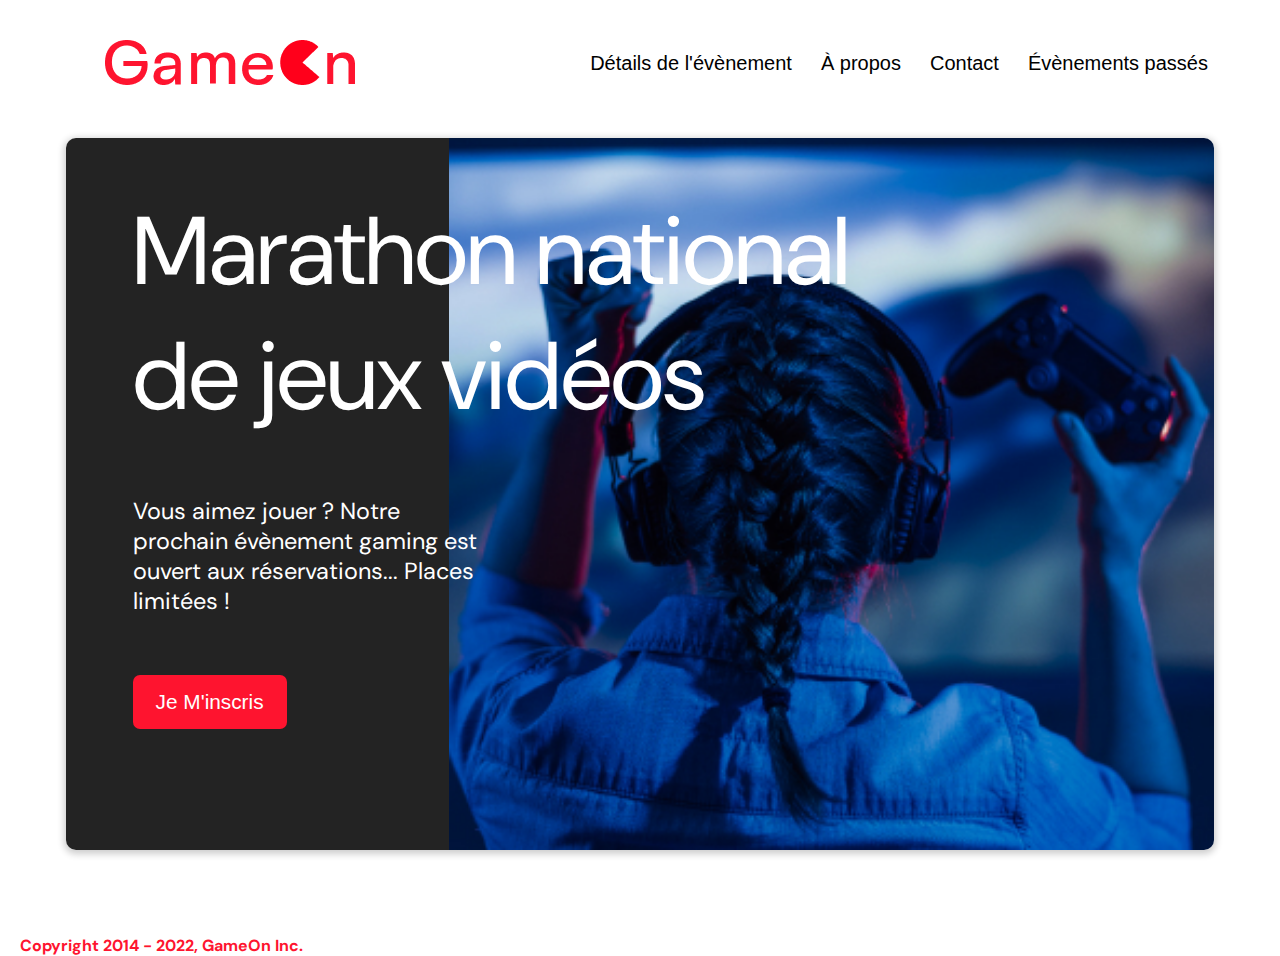
<file: index.html>
<!DOCTYPE html>
<html lang="en">

<head>
  <meta charset="utf-8" />
  <title>Reservation</title>
  <meta name="viewport" content="width=device-width,initial-scale=1">
  <link rel="stylesheet" href="style.css">
  <link rel="stylesheet" href="https://cdnjs.cloudflare.com/ajax/libs/font-awesome/6.7.2/css/all.min.css"
    integrity="sha512-Evv84Mr4kqVGRNSgIGL/F/aIDqQb7xQ2vcrdIwxfjThSH8CSR7PBEakCr51Ck+w+/U6swU2Im1vVX0SVk9ABhg=="
    crossorigin="anonymous" referrerpolicy="no-referrer">
  <link href="https://fonts.googleapis.com/css?family=DM+Sans" rel="stylesheet">
</head>

<body>
  <!-- En tête -->
  <header class="topnav" id="myTopnav">
    <div class="header-logo">
      <img alt="logo" src="./assets/images/logo.png" width="auto" height="auto">
    </div>

    <button class="icon" id="menu-button">
      <i class="fa-solid fa-bars"></i>
    </button>

    <div class="main-navbar">
      <a href="#"><span>Détails de l'évènement</span></a>
      <a href="#"><span>À propos</span></a>
      <a href="#"><span>Contact</span></a>
      <a href="#"><span>Évènements passés</span></a>
    </div>
  </header>

  <main>
    <!-- Page d'accueil -->
    <div class="hero-section" id="myHero-section">
      <div class="hero-content">
        <h1 class="hero-headline">
          Marathon national<br>
          de jeux vidéos
        </h1>
        <p class="hero-text">
          Vous aimez jouer ? Notre prochain évènement gaming est ouvert
          aux réservations... Places limitées !
        </p>
        <button class="btn-signup modal-btn">
          je m'inscris
        </button>
      </div>
      <div class="hero-img">
        <img src="./assets/images/bg_img.jpg" alt="img" />
      </div>
      <button class="btn-signup modal-btn">
        je m'inscris
      </button>
    </div>

    <!-- The Modal -->
    <div id="modal" class="bground">
      <div class="content">
        <span class="close" id="closeModal"></span>
        <form name="reserve">
          <div class="formData">
            <p class="text-label">Prénom</p>
            <input class="text-control input-error" type="text" id="first" name="first" /><br>
            <span class="text-error">Le prénom doit contenir au moins 2 caractères</span>
          </div>
          <div class="formData">
            <p class="text-label">Nom</p>
            <input class="text-control input-error" type="text" id="last" name="last" /><br>
            <span class="text-error">Le nom doit contenir au moins 2 caractères</span>
          </div>
          <div class="formData">
            <p class="text-label">E-mail</p>
            <input class="text-control input-error" type="email" id="email" name="email" /><br>
            <span class="text-error">Veuillez entrer un e-mail valide</span>
          </div>
          <div class="formData">
            <p class="text-label">Date de naissance</p>
            <input class="text-control input-error" type="date" id="birthdate" name="birthdate" /><br>
            <span class="text-error">Veuillez entrer votre date de naissance</span>
          </div>
          <div class="formData">
            <p class="text-label">À combien de tournois GameOn avez-vous déjà participé ?</p>
            <input type="number" class="text-control input-error" id="quantity" name="quantity" min="0" max="99">
            <span class="text-error">Veuillez entrer un nombre entre 0 et 99</span>
          </div>

          <div class="radio-option">
            <p class="text-label">A quel tournoi souhaitez-vous participer cette année ?</p>
            <div class="formData">
              <input class="checkbox-input" type="radio" id="location1" name="location" value="New York" />
              <label class="checkbox-label" for="location1">
                <span class="checkbox-icon"></span>
                New York</label>
              <input class="checkbox-input" type="radio" id="location2" name="location" value="San Francisco" />
              <label class="checkbox-label" for="location2">
                <span class="checkbox-icon"></span>
                San Francisco</label>
              <input class="checkbox-input" type="radio" id="location3" name="location" value="Seattle" />
              <label class="checkbox-label" for="location3">
                <span class="checkbox-icon"></span>
                Seattle</label>
              <input class="checkbox-input" type="radio" id="location4" name="location" value="Chicago" />
              <label class="checkbox-label" for="location4">
                <span class="checkbox-icon"></span>
                Chicago</label>
              <input class="checkbox-input" type="radio" id="location5" name="location" value="Boston" />
              <label class="checkbox-label" for="location5">
                <span class="checkbox-icon"></span>
                Boston</label>
              <input class="checkbox-input" type="radio" id="location6" name="location" value="Portland" />
              <label class="checkbox-label" for="location6">
                <span class="checkbox-icon"></span>
                Portland</label>
              <span class="text-error" id="location-error">Veuillez indiqué votre localisation</span>
            </div>
          </div>

          <div class="formData">
            <input class="checkbox-input" type="checkbox" id="checkbox1" checked />
            <label class="checkbox2-label" for="checkbox1" required>
              <span class="checkbox-icon"></span>
              J'ai lu et accepté les conditions d'utilisation.
              <span class="text-error" id="checkbox1-error">Vous devez vérifier que vous acceptez les termes et
                conditions.</span>
            </label>
            <br>
            <input class="checkbox-input" type="checkbox" id="checkbox2" />
            <label class="checkbox2-label" for="checkbox2">
              <span class="checkbox-icon"></span>
              Je souhaite être prévenu des prochains évènements.
            </label>
            <br>
          </div>
          <input class="btn-submit" type="button" value="C'est parti" />
        </form>

        <div id="confirmation">
          <div class="confirmationMessage">
            <p>Merci pour votre inscription</p>
          </div>
          <button class="btn-submit" id="closeModal" onclick="closeModal()">Fermer</button>
        </div>
      </div>
    </div>
  </main>

  <footer id="myFooter">
    <p class="copyrights">
      Copyright 2014 - 2022, GameOn Inc.
    </p>
  </footer>
  <script src="main.js"></script>
</body>

</html>
</file>
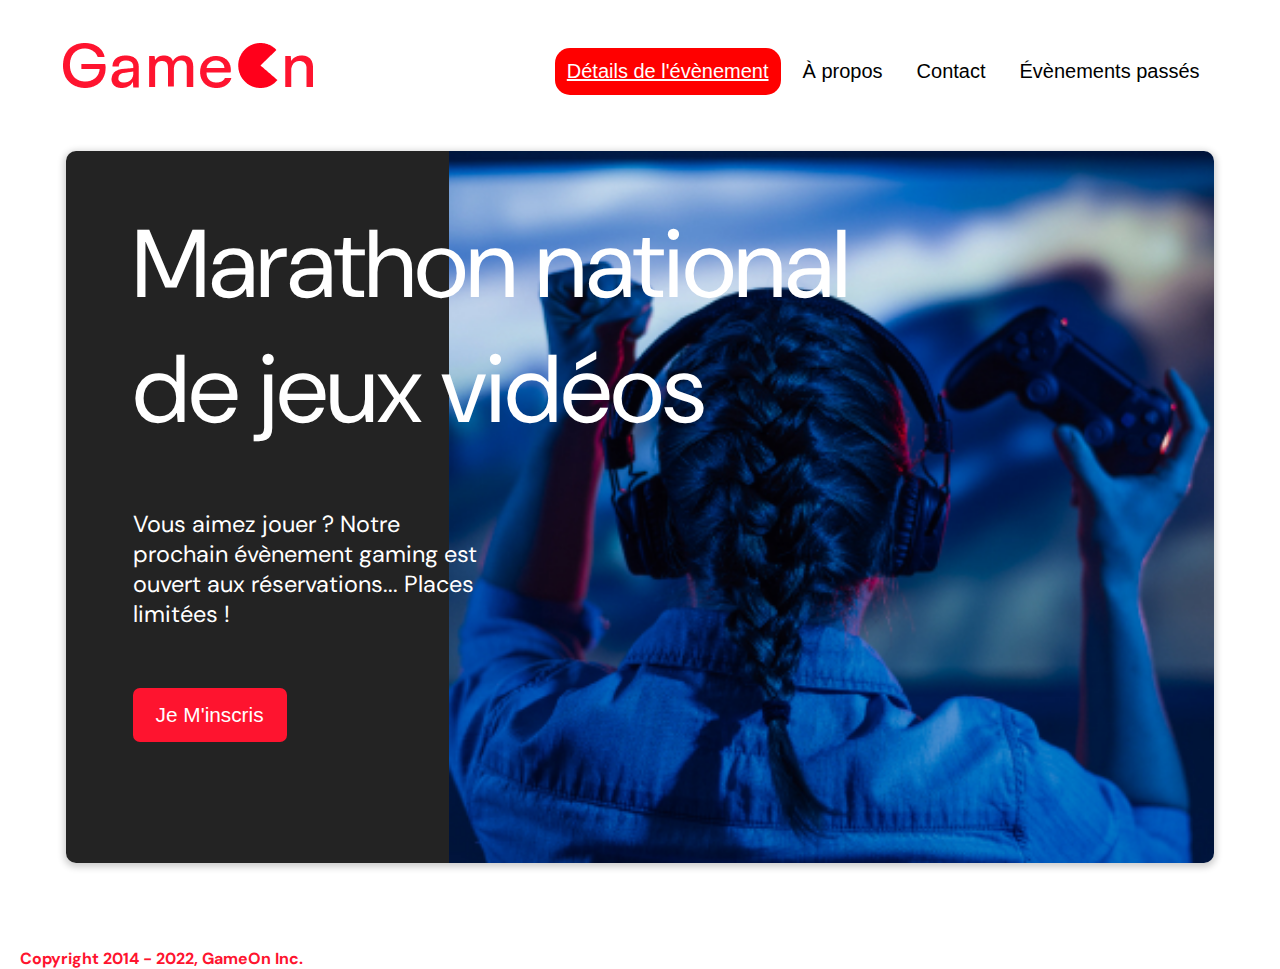
<file: starterOnly/index.html>
<!DOCTYPE html>
<html lang="en">

<head>
  <meta charset="utf-8">
  <title>Reservation</title>
  <meta name="viewport" content="width=device-width,initial-scale=1">
  <link rel="stylesheet" href="modal.css">
  <link rel="stylesheet" href="https://cdnjs.cloudflare.com/ajax/libs/font-awesome/4.7.0/css/font-awesome.min.css">
  <link href="https://fonts.googleapis.com/css?family=DM+Sans" rel="stylesheet">
</head>

<body>
  <div class="topnav" id="myTopnav">
    <div class="header-logo">
      <img alt="logo" src="logo.png" width="auto" height="auto">
    </div>

    <div class="main-navbar">
      <a href="#" class="active"><span>Détails de l'évènement</span></a>
      <a href="#"><span>À propos</span></a>
      <a href="#"><span>Contact</span></a>
      <a href="#"><span>Évènements passés</span></a>
      <a href="javascript:void(0);" class="icon" onclick="editNav()">
        <i class="fa fa-bars"></i>
      </a>
    </div>
  </div>

  <main>
    <div class="hero-section" id="myHero-section">
      <div class="hero-content">
        <h1 class="hero-headline">
          Marathon national<br>
          de jeux vidéos
        </h1>
        <p class="hero-text">
          Vous aimez jouer ? Notre prochain évènement gaming est ouvert
          aux réservations... Places limitées !
        </p>
        <button class="btn-signup modal-btn">
          je m'inscris
        </button>
      </div>
      <div class="hero-img">
        <img src="./bg_img.jpg" alt="img">
      </div>
      <button class="btn-signup modal-btn">
        je m'inscris
      </button>
    </div>

    <div class="bground" id="formModal">
      <div class="content">
        <span class="close" id="closeModal"></span>
        <div class="modal-body">
          <form name="reserve">
            <div class="formData">
              <p class="text-label">Prénom</p>
              <input class="text-control" type="text" id="first" name="first"><br>
              <span class="text-error input-error">Le prénom doit contenir au moins 2 caractères</span>
            </div>
            <div class="formData">
              <p class="text-label">Nom</p>
              <input class="text-control" type="text" id="last" name="last"><br>
              <span class="text-error" class="input-error">Le nom doit contenir au moins 2
                caractères</span>
            </div>
            <div class="formData">
              <p class="text-label">E-mail</p>
              <input class="text-control" type="email" id="email" name="email"><br>
              <span class="text-error input-error">Veuillez entrer un e-mail valide</span>
            </div>
            <div class="formData">
              <p class="text-label">Date de naissance</p>
              <input class="text-control" type="date" id="birthdate" name="birthdate"><br>
              <span class="text-error input-error">Veuillez entrer votre date de naissance</span>
            </div>
            <div class="formData">
              <p class="text-label">À combien de tournois GameOn avez-vous déjà participé ?</p>
              <input type="number" class="text-control" id="quantity" name="quantity" min="0" max="99">
              <span class="text-error input-error">Veuillez entrer un nombre entre 0 et 99</span>
            </div>

            <div class="radio-option">
              <p class="text-label">A quel tournoi souhaitez-vous participer cette année ?</p>
              <div class="formData">
                <input class="checkbox-input" type="radio" id="location1" name="location" value="New York">
                <label class="checkbox-label" for="location1">
                  <span class="checkbox-icon"></span>
                  New York</label>
                <input class="checkbox-input" type="radio" id="location2" name="location" value="San Francisco">
                <label class="checkbox-label" for="location2">
                  <span class="checkbox-icon"></span>
                  San Francisco</label>
                <input class="checkbox-input" type="radio" id="location3" name="location" value="Seattle">
                <label class="checkbox-label" for="location3">
                  <span class="checkbox-icon"></span>
                  Seattle</label>
                <input class="checkbox-input" type="radio" id="location4" name="location" value="Chicago">
                <label class="checkbox-label" for="location4">
                  <span class="checkbox-icon"></span>
                  Chicago</label>
                <input class="checkbox-input" type="radio" id="location5" name="location" value="Boston">
                <label class="checkbox-label" for="location5">
                  <span class="checkbox-icon"></span>
                  Boston</label>
                <input class="checkbox-input" type="radio" id="location6" name="location" value="Portland">
                <label class="checkbox-label" for="location6">
                  <span class="checkbox-icon"></span>
                  Portland</label>
                <span class="text-error input-error" id="location-error">Veuillez indiqué votre
                  localisation</span>
              </div>
            </div>

            <div class="formData">
              <input class="checkbox-input" type="checkbox" id="checkbox1" checked>
              <label class="checkbox2-label" for="checkbox1" required>
                <span class="checkbox-icon"></span>
                J'ai lu et accepté les conditions d'utilisation.
                <span class="text-error input-error" id="checkbox1-error">Vous devez vérifier que vous
                  acceptez les termes et
                  conditions.</span>
              </label>
              <br>
              <input class="checkbox-input" type="checkbox" id="checkbox2">
              <label class="checkbox2-label" for="checkbox2">
                <span class="checkbox-icon"></span>
                Je souhaite être prévenu des prochains évènements.
              </label>
              <br>
            </div>
            <input class="btn-submit" type="button" class="button" onclick="submitForm()" value="C'est parti">
          </form>
        </div>
      </div>
    </div>

    <div class="bground" id="confirmationModal">
      <div class="content confirmModal">
        <span id="closeModal" class="close"></span>
        <p>Merci pour votre inscription</p>
        <input class="btn-submit" type="submit" class="button" value="Fermer">
      </div>
    </div>
  </main>

  <footer id="myFooter">
    <p class="copyrights">
      Copyright 2014 - 2022, GameOn Inc.
    </p>
  </footer>
  <script src="modal.js"></script>
</body>

</html>
</file>
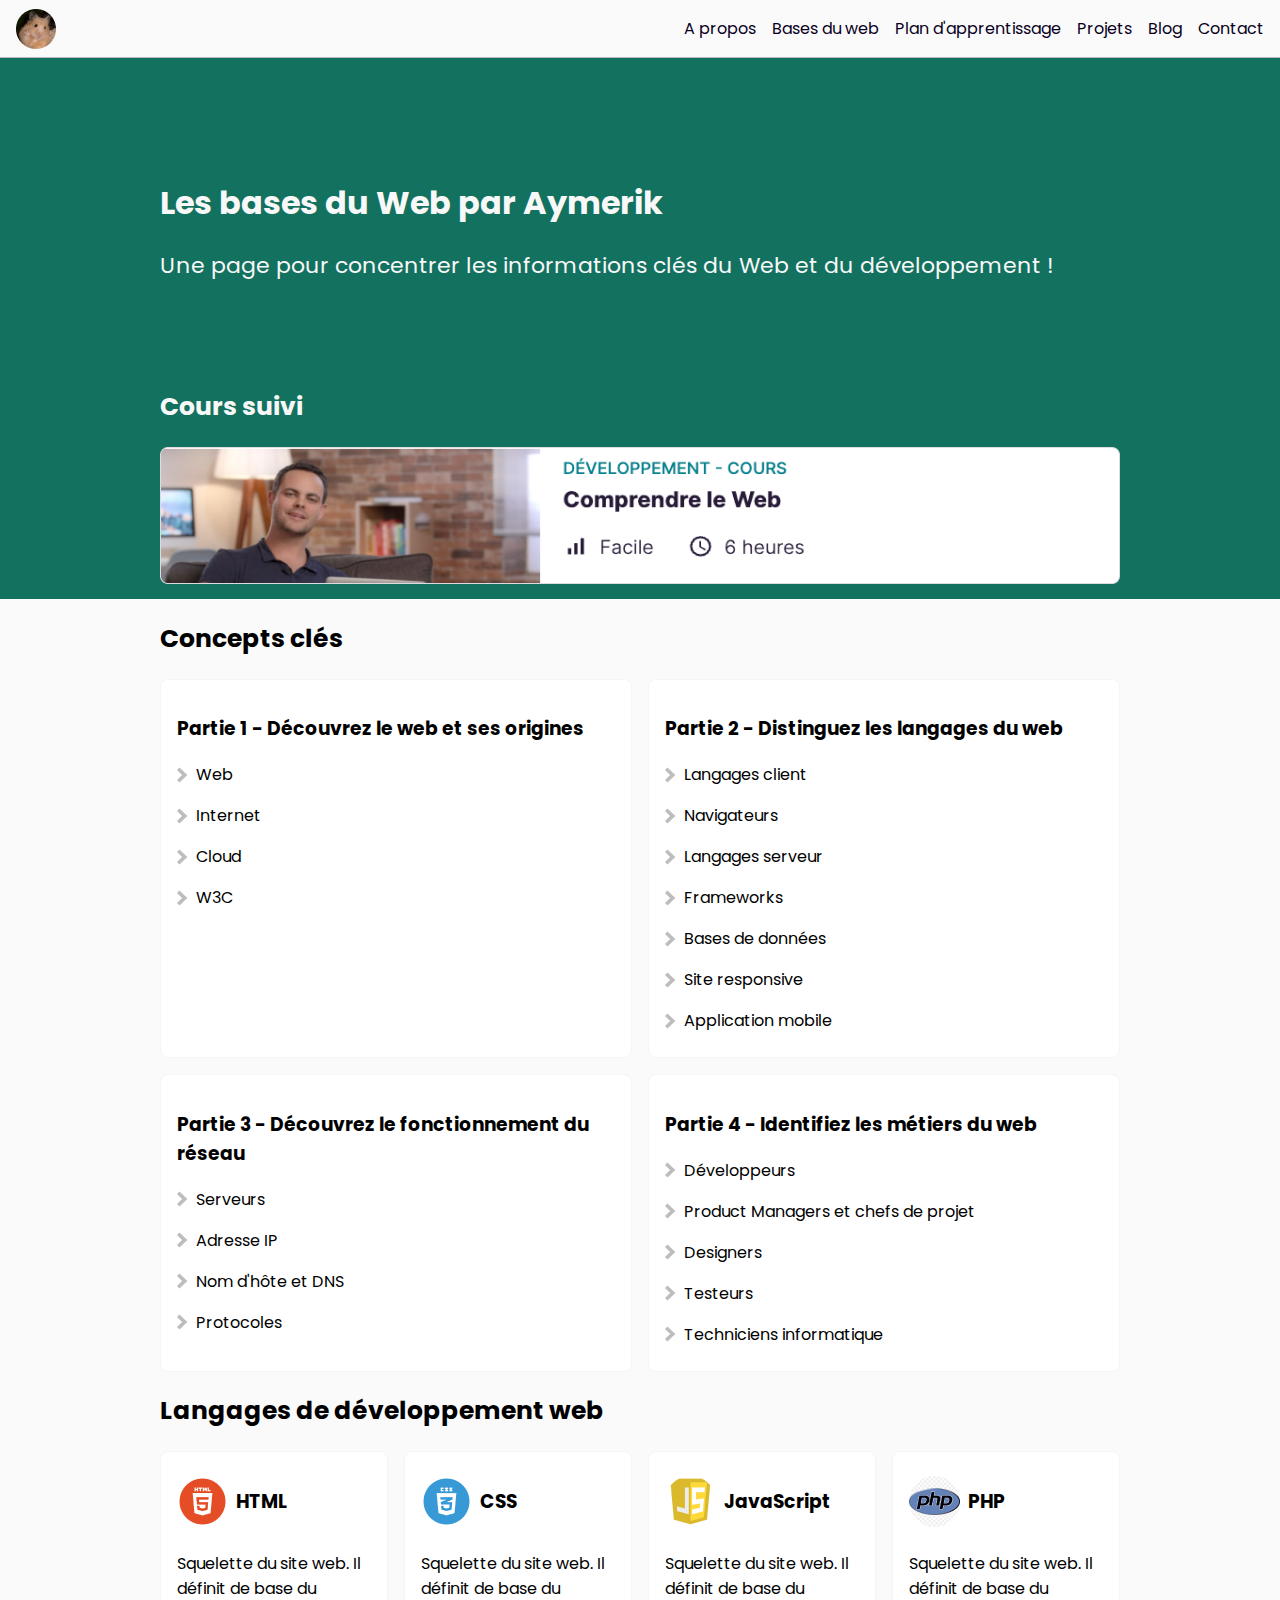
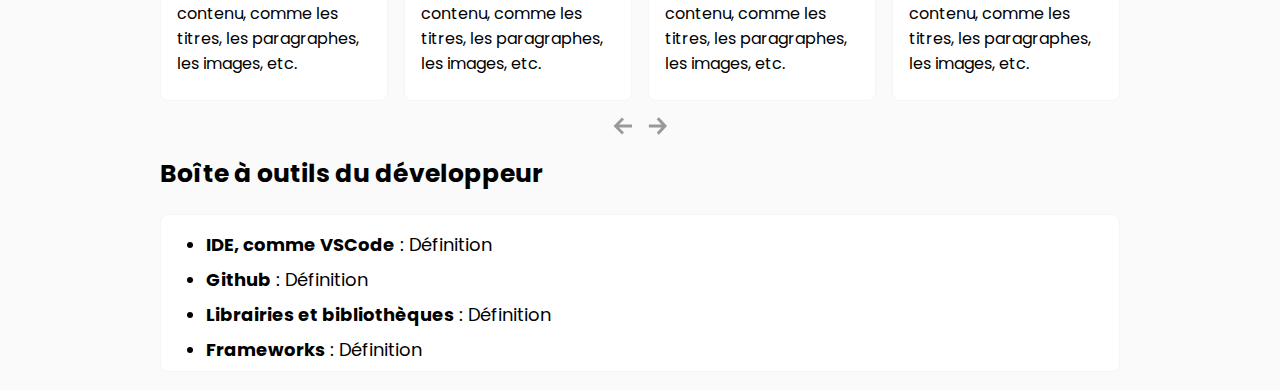
<file: webinaire-HTML-CSS-JS/index.html>
<!DOCTYPE html>
<html lang="fr">
<head>
    <meta charset="UTF-8">
    <meta name="viewport" content="width=device-width, initial-scale=1.0">
    <title>Mon tableau de bord</title>
    <link rel="stylesheet" href="style.css">
</head>
<body>
    <nav>
        <img src="img/avatar.png" alt="Avatar">

        <ul id="menu">
            <li><a href="#">A propos</a></li>
            <li><a href="#">Bases du web</a></li>
            <li><a href="#">Plan d'apprentissage</a></li>
            <li><a href="#">Projets</a></li>
            <li><a href="#">Blog</a></li>
            <li><a href="#">Contact</a></li>
        </ul>
    </nav>

    <header>
        <div class="header-content">
            <h1>Les bases du Web par Aymerik</h1>
            <p class="subtitle">Une page pour concentrer les informations clés du Web et du développement !</p>

            <h2 class="title-header">Cours suivi</h2>
            <img class="course-image" src="img/cours.png" alt="Cours Comprendre le web">
        </div>
    </header>

    <section id="concepts">
        <h2>Concepts clés</h2>

        <div class="flex-concepts">
            <article class="card">
                <h3>Partie 1 - Découvrez le web et ses origines</h3>
                <div class="definition">
                    <div class="title-definition">
                        <img src="img/ferme.png" alt="Ouvrir la définition">
                        <h4>Web</h4>
                    </div>
                    <p class="content-definition">Contenu définition</p>
                </div>
                <div class="definition">
                    <div class="title-definition">
                        <img src="img/ferme.png" alt="Ouvrir la définition">
                        <h4>Internet</h4>
                    </div>
                    <p class="content-definition">Contenu définition</p>
                </div>
                <div class="definition">
                    <div class="title-definition">
                        <img src="img/ferme.png" alt="Ouvrir la définition">
                        <h4>Cloud</h4>
                    </div>
                    <p class="content-definition">Contenu définition</p>
                </div>
                <div class="definition">
                    <div class="title-definition">
                        <img src="img/ferme.png" alt="Ouvrir la définition">
                        <h4>W3C</h4>
                    </div>
                    <p class="content-definition">Contenu définition</p>
                </div>
            </article>
            <article class="card">
                <h3>Partie 2 - Distinguez les langages du web</h3>
                <div class="definition">
                    <div class="title-definition">
                        <img src="img/ferme.png" alt="Ouvrir la définition">
                        <h4>Langages client</h4>
                    </div>
                    <p class="content-definition">Contenu définition</p>
                </div>
                <div class="definition">
                    <div class="title-definition">
                        <img src="img/ferme.png" alt="Ouvrir la définition">
                        <h4>Navigateurs</h4>
                    </div>
                    <p class="content-definition">Contenu définition</p>
                </div>
                <div class="definition">
                    <div class="title-definition">
                        <img src="img/ferme.png" alt="Ouvrir la définition">
                        <h4>Langages serveur</h4>
                    </div>
                    <p class="content-definition">Contenu définition</p>
                </div>
                <div class="definition">
                    <div class="title-definition">
                        <img src="img/ferme.png" alt="Ouvrir la définition">
                        <h4>Frameworks</h4>
                    </div>
                    <p class="content-definition">Contenu définition</p>
                </div>
                <div class="definition">
                    <div class="title-definition">
                        <img src="img/ferme.png" alt="Ouvrir la définition">
                        <h4>Bases de données</h4>
                    </div>
                    <p class="content-definition">Contenu définition</p>
                </div>
                <div class="definition">
                    <div class="title-definition">
                        <img src="img/ferme.png" alt="Ouvrir la définition">
                        <h4>Site responsive</h4>
                    </div>
                    <p class="content-definition">Contenu définition</p>
                </div>
                <div class="definition">
                    <div class="title-definition">
                        <img src="img/ferme.png" alt="Ouvrir la définition">
                        <h4>Application mobile</h4>
                    </div>
                    <p class="content-definition">Contenu définition</p>
                </div>
            </article>
            <article class="card">
                <h3>Partie 3 - Découvrez le fonctionnement du réseau</h3>
                <div class="definition">
                    <div class="title-definition">
                        <img src="img/ferme.png" alt="Ouvrir la définition">
                        <h4>Serveurs</h4>
                    </div>
                    <p class="content-definition">Contenu définition</p>
                </div>
                <div class="definition">
                    <div class="title-definition"> 
                        <img src="img/ferme.png" alt="Ouvrir la définition">
                        <h4>Adresse IP</h4>
                    </div>
                    <p class="content-definition">Contenu définition</p>
                </div>
                <div class="definition">
                    <div class="title-definition">
                        <img src="img/ferme.png" alt="Ouvrir la définition">
                        <h4>Nom d'hôte et DNS</h4>
                    </div>
                    <p class="content-definition">Contenu définition</p>
                </div>
                <div class="definition">
                    <div class="title-definition">
                        <img src="img/ferme.png" alt="Ouvrir la définition">
                        <h4>Protocoles</h4>
                    </div>
                    <p class="content-definition">Contenu définition</p>
                </div>
            </article>
            <article class="card">
                <h3>Partie 4 - Identifiez les métiers du web</h3>
                <div class="definition">
                    <div class="title-definition">
                        <img src="img/ferme.png" alt="Ouvrir la définition">
                        <h4>Développeurs</h4>
                    </div>
                    <p class="content-definition">Contenu définition</p>
                </div>
                <div class="definition">
                    <div class="title-definition">
                        <img src="img/ferme.png" alt="Ouvrir la définition">
                        <h4>Product Managers et chefs de projet</h4>
                    </div>
                    <p class="content-definition">Contenu définition</p>
                </div>
                <div class="definition">
                    <div class="title-definition">
                        <img src="img/ferme.png" alt="Ouvrir la définition">
                        <h4>Designers</h4>
                    </div>
                    <p class="content-definition">Contenu définition</p>
                </div>
                <div class="definition">
                    <div class="title-definition">
                        <img src="img/ferme.png" alt="Ouvrir la définition">
                        <h4>Testeurs</h4>
                    </div>
                    <p class="content-definition">Contenu définition</p>
                </div>
                <div class="definition">
                    <div class="title-definition">
                        <img src="img/ferme.png" alt="Ouvrir la définition">
                        <h4>Techniciens informatique</h4>
                    </div>
                    <p class="content-definition">Contenu définition</p>
                </div>
            </article>
        </div>
    </section>
    
    <section id="languages">
        <h2>Langages de développement web</h2>

        <div class="flex-languages">
            <div class="languages-content">
                <article class="card">
                    <div class="language-title">
                        <img src="img/html.png" alt="HTML">
                        <h3>HTML</h3>
                    </div>
                    <p>Squelette du site web. Il définit de base du contenu, comme les titres, les paragraphes, les images, etc.</p>
                </article>
                <article class="card">
                    <div class="language-title">
                        <img src="img/css.png" alt="CSS">
                        <h3>CSS</h3>
                    </div>
                    <p>Squelette du site web. Il définit de base du contenu, comme les titres, les paragraphes, les images, etc.</p>
                </article>
                <article class="card">
                    <div class="language-title">
                        <img src="img/js.png" alt="JavaScript">
                        <h3>JavaScript</h3>
                    </div>
                    <p>Squelette du site web. Il définit de base du contenu, comme les titres, les paragraphes, les images, etc.</p>
                </article>
                <article class="card">
                    <div class="language-title">
                        <img src="img/php.png" alt="PHP">
                        <h3>PHP</h3>
                    </div>
                    <p>Squelette du site web. Il définit de base du contenu, comme les titres, les paragraphes, les images, etc.</p>
                </article>
                <article class="card">
                    <div class="language-title">
                        <img src="img/python.png" alt="Python">
                        <h3>Python</h3>
                    </div>
                    <p>Squelette du site web. Il définit de base du contenu, comme les titres, les paragraphes, les images, etc.</p>
                </article>
                <article class="card">
                    <div class="language-title">
                        <img src="img/c.png" alt="C#">
                        <h3>C#</h3>
                    </div>
                    <p>Squelette du site web. Il définit de base du contenu, comme les titres, les paragraphes, les images, etc.</p>
                </article>
                <article class="card">
                    <div class="language-title">
                        <img src="img/java.png" alt="Java">
                        <h3>Java</h3>
                    </div>
                    <p>Squelette du site web. Il définit de base du contenu, comme les titres, les paragraphes, les images, etc.</p>
                </article>
                <article class="card">
                    <div class="language-title">
                        <img src="img/sql.png" alt="SQL">
                        <h3>SQL</h3>
                    </div>
                    <p>Squelette du site web. Il définit de base du contenu, comme les titres, les paragraphes, les images, etc.</p>
                </article>
            </div>
        </div>
        <div class="slider-arrows">
            <img src="img/gauche.png" alt="Précédent" id="left">
            <img src="img/droite.png" alt="Suivant" id="right">
        </div>
    </section>

    <section id="tools">
        <h2>Boîte à outils du développeur</h2>

        <ul class="card">
            <li><strong>IDE, comme VSCode</strong> : Définition</li>
            <li><strong>Github</strong> : Définition</li>
            <li><strong>Librairies et bibliothèques</strong> : Définition</li>
            <li><strong>Frameworks</strong> : Définition</li>
        </ul>
    </section>
    <script src="script.js"></script>
</body>
</html>
</file>
<file: style.css>
main-nav:root {
  --font-default: "DM Sans", Arial, Helvetica, sans-serif;
  --font-slab: var(--font-default);
  --modal-duration: 0.8s;
}

* {
  box-sizing: border-box;
  margin: 0;
  padding: 0;
}

/* Landing Page */

body {
  /*margin: 0;*/
  display: flex;
  flex-direction: column;
  /*background-image: url("background.png");*/
  font-family: "DM Sans", Arial, Helvetica, sans-serif;
  font-size: 18px;
  max-width: 1240px;
  min-width: 375px;
  height: 100%;
  margin: 0 auto;
}

p {
  margin-bottom: 0;
  padding: 0.5vw;
}

img {
  padding-right: 1rem;
}

.topnav {
  margin: 40px;
}

.header-logo {
  float: left;
  margin-left: 45px;
}

.main-navbar {
  display: flex;
  justify-content: right;
  gap: 5px;
}

.topnav a {
  display: block;
  color: #000000;
  text-align: center;
  padding: 12px 12px;
  text-decoration: none;
  font-size: 20px;
  font-family: Roboto, sans-serif;
}

.topnav a:hover {
  background-color: #ff0000;
  color: #ffffff;
  border-radius: 15px;
  text-decoration: underline;
}

.topnav .icon {
  display: none;
  margin: 0;
  /*supprimer le style du bouton */
  border: none;
  background: none;
  cursor: pointer;
  font-size: 1.5rem;
  color: #ff0000;
  padding: 0;
  margin: 0;
}

main {
  font-size: 130%;
  font-weight: bolder;
  color: black;
  padding-top: 0.5vw;
  padding-left: 2vw;
  padding-right: 2vw;
  margin: 1px 20px 15px;
  border-radius: 2rem;
  text-align: justify;
}

.modal-btn {
  font-size: 145%;
  background: #fe142f;
  display: flex;
  margin: auto;
  color: #fff;
  padding: 0.75rem 2.5rem;
  border-radius: 1rem;
  cursor: pointer;
}

.modal-btn:hover {
  background: #3876ac;
}

/* Modal form */

.button {
  background: #fe142f;
  margin-top: 0.5em;
  padding: 1em;
  color: #fff;
  border-radius: 15px;
  cursor: pointer;
  font-size: 16px;
}

.button:hover {
  background: #3876ac;
}

.smFont {
  font-size: 16px;
}

.bground {
  display: none;
  position: fixed;
  z-index: 9999;
  left: 0;
  top: 0;
  height: 100%;
  width: 100%;
  overflow: auto;
}

.confirmationMessage {
  height: 700px;
  width: 100%;
  display: flex;
  justify-content: center;
  align-items: center;
}

.content {
  position: relative;
  margin: 5% auto;
  width: 100%;
  max-width: 500px;
  height: auto;
  animation-name: modalopen;
  animation-duration: "DM Sans", Arial, Helvetica, sans-serif;
  background: #232323;
  border-radius: 10px;
  overflow: hidden;
  position: relative;
  color: #fff;
  padding: 20px;
  display: flex;
  flex-direction: column;
  justify-content: space-between;
  align-items: center;
}

label {
  font-size: 18px;
  font-weight: normal;
  display: inline-block;
  margin-bottom: 11px;
}

input {
  padding: 8px;
  border: 0.8px solid #ccc;
  outline: none;
}

.text-control {
  margin: 0;
  width: 100%;
  border-radius: 8px;
  font-size: 14px;
  height: 48px;
}

.formData {
  margin-bottom: 20px;
}

.formData[data-error]::after {
  content: attr(data-error);
  font-size: 15px;
  color: #e54858;
  display: block;
  margin-top: 7px;
  margin-bottom: 7px;
  text-align: right;
  line-height: 0.3;
  opacity: 0;
  transition: 0.3s;
}

.formData[data-error-visible="true"]::after {
  opacity: 1;
}

.formData[data-error-visible="true"] .text-control {
  border: 2px solid #e54858;
}

.checkbox-label,
.checkbox2-label {
  position: relative;
  margin-left: 36px;
  font-size: 12px;
  font-weight: normal;
}

.checkbox-label .checkbox-icon,
.checkbox2-label .checkbox-icon {
  display: block;
  width: 20px;
  height: 20px;
  border: 2px solid #279e7a;
  border-radius: 50%;
  text-indent: 29px;
  white-space: nowrap;
  position: absolute;
  left: -30px;
  top: -1px;
  transition: 0.3s;
}

.checkbox-label .checkbox-icon::after,
.checkbox2-label .checkbox-icon::after {
  content: "";
  width: 13px;
  height: 13px;
  background-color: #279e7a;
  border-radius: 50%;
  text-indent: 29px;
  white-space: nowrap;
  position: absolute;
  left: 50%;
  top: 50%;
  transform: translate(-50%, -50%);
  transition: 0.3s;
  opacity: 0;
}

.checkbox-input {
  display: none;
}

.checkbox-input:checked+.checkbox-label .checkbox-icon::after,
.checkbox-input:checked+.checkbox2-label .checkbox-icon::after {
  opacity: 1;
}

.checkbox-input:checked+.checkbox2-label .checkbox-icon {
  background: #279e7a;
}

.checkbox2-label .checkbox-icon {
  border-radius: 4px;
  border: 0;
  background: #c4c4c4;
}

.checkbox2-label .checkbox-icon::after {
  width: 7px;
  height: 4px;
  border-radius: 2px;
  background: transparent;
  border: 2px solid transparent;
  border-bottom-color: #fff;
  border-left-color: #fff;
  transform: rotate(-55deg);
  left: 21%;
  top: 19%;
}

.text-error {
  color: #f00;
  font-size: 14px;
  display: none;
  border: none !important;
}

.input-error {
  border: 2px solid red;
  outline: none;
}

.close {
  position: absolute;
  right: 15px;
  top: 15px;
  width: 17px;
  height: 17px;
  opacity: 1;
  cursor: pointer;
  transform: scale(0.7);
}

.close:before,
.close:after {
  position: absolute;
  left: 15px;
  content: " ";
  height: 33px;
  width: 3px;
  background-color: #fff;
}

.close:before {
  transform: rotate(45deg);
}

.close:after {
  transform: rotate(-45deg);
}

.btn-submit,
.btn-signup {
  background: #fe142f;
  display: block;
  margin: 0 auto;
  border-radius: 7px;
  font-size: 1rem;
  padding: 12px 80px;
  color: #fff;
  cursor: pointer;
  border: 0;
}

/* custom select styles */
.custom-select {
  position: relative;
  font-family: Arial;
  font-size: 1.1rem;
  font-weight: normal;
}

.custom-select select {
  display: none;
}

.select-selected {
  background-color: #fff;
}

/* Style the arrow inside the select element: */
.select-selected:after {
  position: absolute;
  content: "";
  top: 10px;
  right: 13px;
  width: 11px;
  height: 11px;
  border: 3px solid transparent;
  border-bottom-color: #f00;
  border-left-color: #f00;
  transform: rotate(-48deg);
  border-radius: 5px 0 5px 0;
}

/* Point the arrow upwards when the select box is open (active): */
.select-selected.select-arrow-active:after {
  transform: rotate(135deg);
  top: 13px;
}

.select-items div,
.select-selected {
  color: #000;
  padding: 11px 16px;
  border: 1px solid transparent;
  border-color: transparent transparent rgba(0, 0, 0, 0.1) transparent;
  cursor: pointer;
  border-radius: 8px;
  height: 48px;
}

/* Style items (options): */
.select-items {
  position: absolute;
  background-color: #fff;
  top: 89%;
  left: 0;
  right: 0;
  z-index: 99;
}

/* Hide the items when the select box is closed: */
.select-hide {
  display: none;
}

.select-items div:hover,
.same-as-selected {
  background-color: rgba(0, 0, 0, 0.1);
}

/* custom select end */
.text-label {
  font-weight: normal;
  font-size: 16px;
  /*margin-bottom: 4px;*/
}

.hero-section {
  height: 100%;
  min-height: 657px;
  border-radius: 10px;
  display: grid;
  grid-template-columns: repeat(12, 1fr);
  overflow: hidden;
  box-shadow: 0 2px 7px 2px rgba(0, 0, 0, 0.2);
  margin-bottom: 10px;
}

.hero-content {
  padding: 51px 67px;
  grid-column: span 4;
  background: #232323;
  color: #fff;
  /*position: relative;*/
  text-align: left;
  min-width: 375px;
}

.hero-content::after {
  content: "";
  width: 100%;
  height: 100%;
  background: #232323;
  right: -80px;
  top: 0;
}

.hero-content>* {
  position: relative;
  z-index: 1;
}

.hero-headline {
  font-size: 6rem;
  font-weight: normal;
  white-space: nowrap;
}

.hero-text {
  width: 146%;
  font-weight: normal;
  margin-top: 57px;
  padding: 0;
}

.btn-signup {
  outline: none;
  text-transform: capitalize;
  font-size: 1.3rem;
  padding: 15px 23px;
  margin: 0;
  margin-top: 59px;
}

.hero-img {
  grid-column: span 8;
}

.hero-img img {
  width: 100%;
  max-width: 1240px;
  height: 100%;
  display: block;
  padding: 0;
}

.copyrights {
  color: #fe142f;
  padding: 0;
  font-size: 1rem;
  margin-top: 60px;
  font-weight: bolder;
}

.hero-section>.btn-signup {
  display: none;
}

@keyframes modalopen {
  from {
    opacity: 0;
    transform: translateY(-150px);
  }

  to {
    opacity: 1;
  }
}

#confirmation {
  display: none;
}

@media screen and (max-width: 800px) {
  .hero-section {
    display: block;
    box-shadow: unset;
  }

  .hero-content {
    background: #fff;
    color: #000;
    padding: 0;
  }

  .hero-content .btn-signup {
    display: none;
  }

  .hero-headline {
    font-size: 38px;
    white-space: normal;
  }

  .hero-text {
    width: unset;
    font-size: 12px;
    margin-top: 30px;
  }

  .hero-img img {
    border-radius: 10px;
    margin-top: 40px;
    margin-bottom: 60px;
  }

  .hero-section>.btn-signup {
    display: block;
    margin: 32px auto 10px;
    padding: 12px 35px;
  }

  .copyrights {
    margin-top: 50px;
    text-align: center;
  }
}

@media screen and (max-width: 768px) {
  .topnav a {
    font-size: 15px;
  }

  .topnav a.icon {
    float: right;
    display: block;
  }

  .topnav.responsive .icon {
    position: absolute;
    right: 0;
    top: 0;
  }

  .topnav .main-navbar {
    display: none;
  }

  .topnav .icon {
    display: block;
    position: absolute;
    right: 18px;
    margin: 0;
  }

  .fa-bars {
    color: #ff0000;
    float: right;
  }

  .topnav.responsive {
    position: relative;
  }

  .topnav.responsive .main-navbar {
    float: none;
    display: block;
    text-align: left;
  }

  .header-logo {
    margin: 0;
  }

  .header-logo img {
    width: 100%;
    max-width: 105px;
    height: auto;
  }

  .text-label {
    font-size: 13px;
  }

  .bground {
    display: block;
    position: fixed;
    z-index: 1000;
    top: 55px;
    /* espace pour la topnav */
    height: calc(100% - 60px);
    width: 100%;
    margin-top: 20px;
  }

  .modal-body .btn-submit {
    margin-top: 15px;
  }

  .close {
    width: 13px;
    height: 13px;
  }

  .main-navbar {
    display: block;
    flex-direction: column;
    align-items: center;
    justify-content: center;
    position: absolute;
    top: 70px;
    right: 0;
    width: 200px;
    z-index: 1001;
    background-color: #fff;
    padding: 10px;
    border-radius: 10px;
    box-shadow: 5px 5px 10px 0px rgba(0, 0, 0, 0.3);
  }

  .main-navbar.active {
    display: block;
    z-index: 1001;
  }
}

@media screen and (max-width: 540px) {
  .topnav a.icon {
    float: right;
    display: block;
    margin-top: -15px;
  }

  .header-logo img {
    width: 100%;
    max-width: 150px;
  }
}
</file>
<file: starterOnly/modal.css>
main-nav:root {
  --font-default: "DM Sans", Arial, Helvetica, sans-serif;
  --font-slab: var(--font-default);
  --modal-duration: 0.8s;
}

* {
  box-sizing: border-box;
  margin: 0;
  padding: 0;
}

/* Landing Page */

body {
  margin: 0;
  display: flex;
  flex-direction: column;
  /*background-image: url("background.png");*/
  font-family: "DM Sans";
  font-size: 18px;
  max-width: 1240px;
  min-width: 375px;
  height: 100%;
  margin: 0 auto;
}

p {
  margin-bottom: 0;
  padding: 0.5vw;
}

img {
  padding-right: 1rem;
}

.topnav {
  overflow: hidden;
  margin: 3.5%;
  z-index: 1000;
  /* moins que .bground */
  position: relative;
}

.header-logo {
  float: left;
}

.main-navbar {
  float: right;
}

.topnav a {
  float: left;
  display: block;
  color: #000000;
  text-align: center;
  padding: 12px 12px;
  margin: 5px;
  text-decoration: none;
  font-size: 20px;
  font-family: Roboto, sans-serif;
}

.topnav a:hover {
  /*background-color: #ff0000;*/
  color: #ffffff;
  border-radius: 15px;
  text-decoration: underline;
}

.topnav a.active {
  background-color: #ff0000;
  color: #ffffff;
  border-radius: 15px;
  text-decoration: underline;
}

.topnav .icon {
  display: none;
}

main {
  font-size: 130%;
  font-weight: bolder;
  color: black;
  padding-top: 0.5vw;
  padding-left: 2vw;
  padding-right: 2vw;
  margin: 1px 20px 15px;
  border-radius: 2rem;
  text-align: justify;
}

.modal-btn {
  font-size: 145%;
  background: #fe142f;
  display: flex;
  margin: auto;
  padding: 2em;
  color: #fff;
  padding: 0.75rem 2.5rem;
  border-radius: 1rem;
  cursor: pointer;
}

.modal-btn:hover {
  background: #3876ac;
}

/* Modal form */

.button {
  background: #fe142f;
  margin-top: 0.5em;
  padding: 1em;
  color: #fff;
  border-radius: 15px;
  cursor: pointer;
  font-size: 16px;
}

.button:hover {
  background: #3876ac;
}

.smFont {
  font-size: 16px;
}

.bground {
  display: none;
  position: fixed;
  z-index: 9999;
  left: 0;
  top: 0;
  height: 100%;
  width: 100%;
  overflow: auto;
}

.confirmModal p {
  width: 280px;
  font-size: 35px;
  text-align: center;
  margin-top: 350px;
  font-weight: normal;
}

.content {
  margin: 5% auto;
  width: 100%;
  max-width: 500px;
  height: 100%;
  animation-name: modalopen;
  animation-duration: var(--modal-duration);
  background: #232323;
  border-radius: 10px;
  overflow: hidden;
  position: relative;
  color: #fff;
  padding: 20px;
  display: flex;
  flex-direction: column;
  justify-content: space-between;
  align-items: center;
  /*z-index: 10000;*/
  /* supérieur au bground */
}

.confirmModal {
  height: 100%;
}

.modal-body {
  flex-grow: 1;
  display: flex;
  justify-content: center;
  align-items: center;
}

label {
  font-size: 17px;
  font-weight: normal;
  display: inline-block;
  margin-bottom: 11px;
}

input {
  padding: 8px;
  border: 0.8px solid #ccc;
  outline: none;
}

.text-control {
  margin: 0;
  padding: 8px;
  width: 100%;
  border-radius: 8px;
  font-size: 14px;
  height: 48px;
}

.formData {
  margin-bottom: 20px;
}

.formData[data-error]::after {
  content: attr(data-error);
  font-size: 15px;
  color: #e54858;
  display: block;
  margin-top: 7px;
  margin-bottom: 7px;
  text-align: right;
  line-height: 0.3;
  opacity: 0;
  transition: 0.3s;
}

.formData[data-error-visible="true"]::after {
  opacity: 1;
}

.formData[data-error-visible="true"] .text-control {
  border: 2px solid #e54858;
}

.checkbox-label,
.checkbox2-label {
  position: relative;
  margin-left: 36px;
  font-size: 12px;
  font-weight: normal;
}

.checkbox-label .checkbox-icon,
.checkbox2-label .checkbox-icon {
  display: block;
  width: 20px;
  height: 20px;
  border: 2px solid #279e7a;
  border-radius: 50%;
  text-indent: 29px;
  white-space: nowrap;
  position: absolute;
  left: -30px;
  top: -1px;
  transition: 0.3s;
}

.checkbox-label .checkbox-icon::after,
.checkbox2-label .checkbox-icon::after {
  content: "";
  width: 13px;
  height: 13px;
  background-color: #279e7a;
  border-radius: 50%;
  text-indent: 29px;
  white-space: nowrap;
  position: absolute;
  left: 50%;
  top: 50%;
  transform: translate(-50%, -50%);
  transition: 0.3s;
  opacity: 0;
}

.checkbox-input {
  display: none;
}

.checkbox-input:checked+.checkbox-label .checkbox-icon::after,
.checkbox-input:checked+.checkbox2-label .checkbox-icon::after {
  opacity: 1;
}

.checkbox-input:checked+.checkbox2-label .checkbox-icon {
  background: #279e7a;
}

.checkbox2-label .checkbox-icon {
  border-radius: 4px;
  border: 0;
  background: #c4c4c4;
}

.checkbox2-label .checkbox-icon::after {
  width: 7px;
  height: 4px;
  border-radius: 2px;
  background: transparent;
  border: 2px solid transparent;
  border-bottom-color: #fff;
  border-left-color: #fff;
  transform: rotate(-55deg);
  left: 21%;
  top: 19%;
}

.text-error {
  color: #f00;
  font-size: 14px;
  display: none;
  border: none !important;
}

.input-error {
  border: 2px solid red;
  outline: none;
}

.close {
  position: absolute;
  right: 15px;
  top: 15px;
  width: 17px;
  height: 17px;
  opacity: 1;
  cursor: pointer;
  transform: scale(0.7);
}

.close:before,
.close:after {
  position: absolute;
  left: 15px;
  content: " ";
  height: 33px;
  width: 3px;
  background-color: #fff;
}

.close:before {
  transform: rotate(45deg);
}

.close:after {
  transform: rotate(-45deg);
}

.btn-submit,
.btn-signup {
  background: #fe142f;
  display: block;
  margin: 0 auto;
  border-radius: 7px;
  font-size: 1rem;
  padding: 12px 80px;
  color: #fff;
  cursor: pointer;
  border: 0;
}

/* custom select styles */
.custom-select {
  position: relative;
  font-family: Arial;
  font-size: 1.1rem;
  font-weight: normal;
}

.custom-select select {
  display: none;
}

.select-selected {
  background-color: #fff;
}

/* Style the arrow inside the select element: */
.select-selected:after {
  position: absolute;
  content: "";
  top: 10px;
  right: 13px;
  width: 11px;
  height: 11px;
  border: 3px solid transparent;
  border-bottom-color: #f00;
  border-left-color: #f00;
  transform: rotate(-48deg);
  border-radius: 5px 0 5px 0;
}

/* Point the arrow upwards when the select box is open (active): */
.select-selected.select-arrow-active:after {
  transform: rotate(135deg);
  top: 13px;
}

.select-items div,
.select-selected {
  color: #000;
  padding: 11px 16px;
  border: 1px solid transparent;
  border-color: transparent transparent rgba(0, 0, 0, 0.1) transparent;
  cursor: pointer;
  border-radius: 8px;
  height: 48px;
}

/* Style items (options): */
.select-items {
  position: absolute;
  background-color: #fff;
  top: 89%;
  left: 0;
  right: 0;
  z-index: 99;
}

/* Hide the items when the select box is closed: */
.select-hide {
  display: none;
}

.select-items div:hover,
.same-as-selected {
  background-color: rgba(0, 0, 0, 0.1);
}

/* custom select end */
.text-label {
  font-weight: normal;
  font-size: 16px;
  margin-bottom: 4px;
}

.hero-section {
  height: 100%;
  min-height: 657px;
  border-radius: 10px;
  display: grid;
  grid-template-columns: repeat(12, 1fr);
  overflow: hidden;
  box-shadow: 0 2px 7px 2px rgba(0, 0, 0, 0.2);
  margin-bottom: 10px;
}

.hero-content {
  padding: 51px 67px;
  grid-column: span 4;
  background: #232323;
  color: #fff;
  /*position: relative;*/
  text-align: left;
  min-width: 375px;
}

.hero-content::after {
  content: "";
  width: 100%;
  height: 100%;
  background: #232323;
  right: -80px;
  top: 0;
}

.hero-content>* {
  position: relative;
  z-index: 1;
}

.hero-headline {
  font-size: 6rem;
  font-weight: normal;
  white-space: nowrap;
}

.hero-text {
  width: 146%;
  font-weight: normal;
  margin-top: 57px;
  padding: 0;
}

.btn-signup {
  outline: none;
  text-transform: capitalize;
  font-size: 1.3rem;
  padding: 15px 23px;
  margin: 0;
  margin-top: 59px;
}

.hero-img {
  grid-column: span 8;
}

.hero-img img {
  width: 100%;
  max-width: 1240px;
  height: 100%;
  display: block;
  padding: 0;
}

.copyrights {
  color: #fe142f;
  padding: 0;
  font-size: 1rem;
  margin-top: 60px;
  font-weight: bolder;
}

.hero-section>.btn-signup {
  display: none;
}

@media screen and (max-width: 800px) {
  .hero-section {
    display: block;
    box-shadow: unset;
  }

  .hero-content {
    background: #fff;
    color: #000;
    padding: 0;
  }

  /*.hero-content::after {
    content: unset;
  }*/

  .hero-content .btn-signup {
    display: none;
  }

  .hero-headline {
    font-size: 38px;
    white-space: normal;
  }

  .hero-text {
    width: unset;
    font-size: 12px;
    margin-top: 30px;
  }

  .hero-img img {
    border-radius: 10px;
    margin-top: 40px;
    margin-bottom: 60px;
  }

  .hero-section>.btn-signup {
    display: block;
    margin: 32px auto 10px;
    padding: 12px 35px;
  }

  .copyrights {
    margin-top: 50px;
    text-align: center;
  }
}

@keyframes modalopen {
  from {
    opacity: 0;
    transform: translateY(-150px);
  }

  to {
    opacity: 1;
  }
}

/*masquer la formulaire et le message de confirmation lors de 
l'actualisation du page d'acceuil*/
#formModal,
#confirmationModal {
  display: none;
}

@media screen and (max-width: 768px) {
  .topnav a {
    display: none;
    font-size: 14px;
  }

  .topnav a.icon {
    display: block;
  }

  .fa-bars {
    color: #ff0000;
    float: right;
  }

  .topnav.responsive {
    position: relative;
  }

  .topnav.responsive a.icon {
    position: absolute;
    right: 0;
    top: 0;
  }

  .topnav.responsive a {
    float: none;
    display: block;
    text-align: left;
  }

  .header-logo {
    margin-top: 20px;
    margin-bottom: 30px;
    padding-left: 10px;
  }

  .header-logo img {
    width: 100%;
    max-width: 105px;
    height: auto;
  }

  .text-label {
    font-size: 13px;
  }

  .confirmModal p {
    margin-top: 350px;
  }

  .bground {
    display: block;
    position: fixed;
    z-index: 9999;
    top: 55px;
    /* espace pour la topnav */
    height: calc(100% - 60px);
    /*overflow-y: auto;*/
    width: 100%;
  }

  .modal-body .btn-submit {
    margin-top: 15px;
  }

  .close {
    width: 13px;
    height: 13px;
  }
}
</file>
<file: webinaire-HTML-CSS-JS/style.css>
@import url('https://fonts.googleapis.com/css2?family=Poppins:ital,wght@0,100;0,200;0,300;0,400;0,500;0,600;0,700;0,800;0,900;1,100;1,200;1,300;1,400;1,500;1,600;1,700;1,800;1,900&display=swap');


body {
    font-family: 'Poppins', Arial;
    margin: 0;
    background: #FAFAFA;
}

nav {
    display: flex;
    justify-content: space-between;
    align-items: center;
    padding: 0px 16px 0px 16px; 
    border-bottom: 1px solid #B8B6BF;
}

#menu {
    display: flex;
    gap: 16px;
    list-style: none;
}

#menu a {
    color: #090021;
    text-decoration: none;
}

section#concepts, #languages, #tools {
    margin: 86px 16px;
    max-width: 960px;
    margin: auto;
    width: 100%;
}

.card {
    border: 1px solid #F5F5F5;
    padding: 16px 16px 8px 16px;
    border-radius: 8px;
    background: #FFFFFF;
}

.flex-concepts {
    display: flex;
    flex-wrap: wrap;
    gap: 16px;
}

#concepts .card {
    width: calc(50% - 8px);
    box-sizing: border-box;
}

.title-definition {
    display: flex;
    align-items: center;
    gap: 8px;
    margin-bottom: 16px;
}

.title-definition h4 {
    margin: 0;
    font-weight: 400;
}

.languages-content {
    display: flex;
    gap: 16px;
}

.language-title {
    display: flex;
    align-items: center;
    gap: 8px;
}

.language-title img {
    max-width: 51px;
    max-height: 51px;
}

#languages .card {
    width: 228px;
    box-sizing: border-box;
    flex-shrink: 0;
}

#tools .card {
    padding-left: 45px;
    font-size: 18px;
    display: flex;
    flex-direction: column;
    gap: 8px;
}


header {
    background: #137160;
    color: #F8F8F8;
    padding: 100px 32px 8px 32px;
}

.header-content {
    max-width: 960px;
    margin: auto;
    width: 100%;
}

.course-image {
    max-width: 100%;
}

h1 {
    font-size: 32px;
}

header p {
    font-size: 22px;
    padding-bottom: 84px;
}

h2 {
    font-size: 25px;
}

@media (max-width: 768px)
{
    #concepts .card {
        width: 100%;
    }

    #concepts, #languages, #tools {
        width: calc(100% - 16px);
    }

    .flex-languages .card {
        width: calc(50% - 8px);
        box-sizing: border-box;
    }

    .languages-content {
        flex-wrap: wrap;
    }

    #menu {
        padding-left: 8px;
        flex-wrap: wrap;
        justify-content: center;
    }
}

/** AJOUT CSS POUR LES DROPDOWNS ET LE SLIDER */
.content-definition {
    display: none;
    font-size: 14px;
}

.open .content-definition {
    display: block;
}

.title-definition {
    cursor: pointer;
}

.slider-arrows {
    display: flex;
    justify-content: center;
    gap: 16px;
    margin-top: 16px;
}

.flex-languages {
    overflow: hidden;
}

.languages-content {
    transition: all 0.5s;
}
</file>
